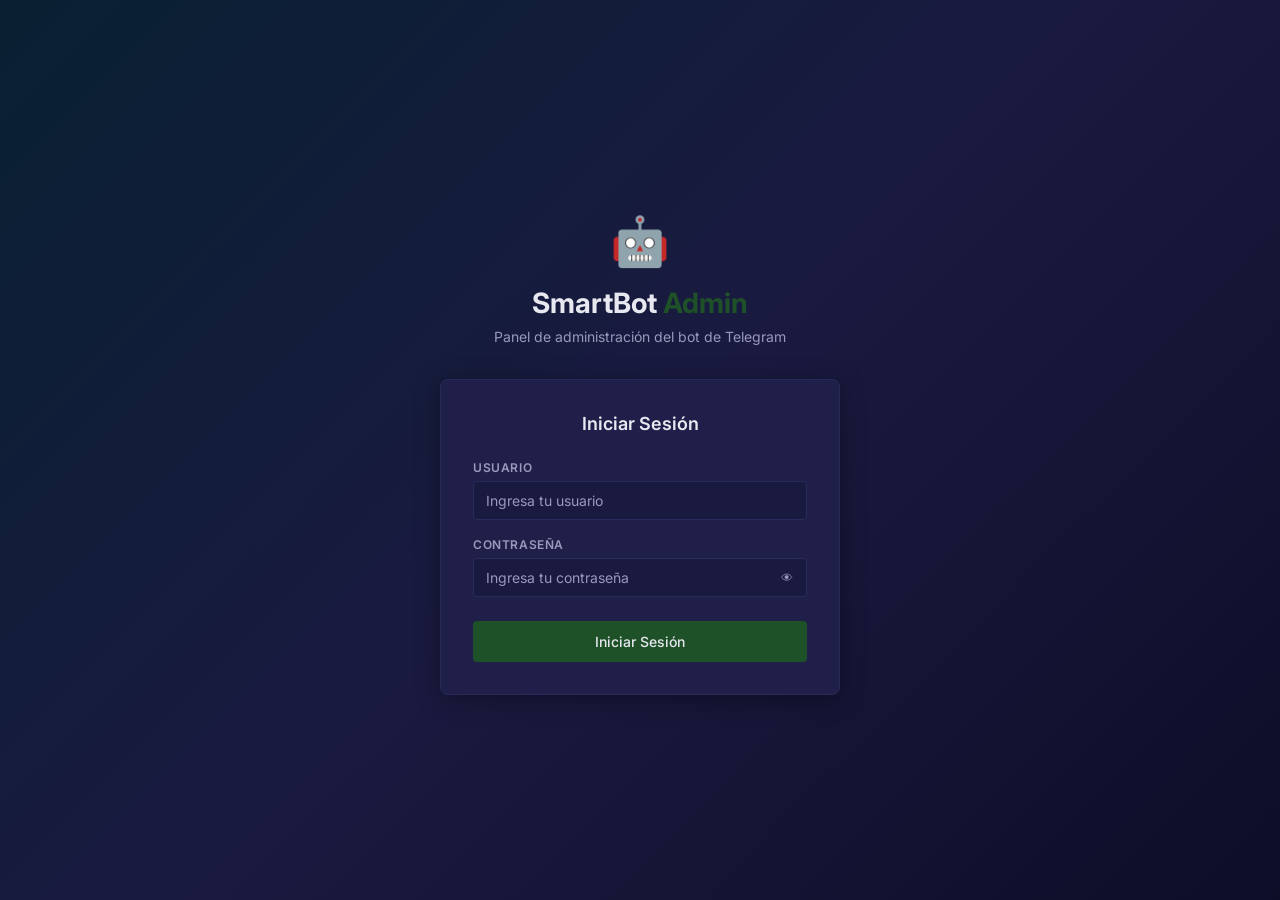
<file: smartbot-frontend/index.html>
<!DOCTYPE html>
<html lang="es">
<head>
  <meta charset="UTF-8">
  <meta name="viewport" content="width=device-width, initial-scale=1.0">
  <title>SmartBot Admin — Iniciar Sesión</title>
  <link rel="preconnect" href="https://fonts.googleapis.com">
  <link rel="preconnect" href="https://fonts.gstatic.com" crossorigin>
  <link href="https://fonts.googleapis.com/css2?family=Inter:wght@400;500;600;700&display=swap" rel="stylesheet">
  <link rel="stylesheet" href="css/variables.css">
  <link rel="stylesheet" href="css/base.css">
  <link rel="stylesheet" href="css/components.css">
  <link rel="stylesheet" href="css/pages.css">
</head>
<body>
  <div class="login-page">
    <div class="login-brand">
      <div class="login-brand__icon">🤖</div>
      <h1>SmartBot <span style="color: var(--color-accent)">Admin</span></h1>
      <p>Panel de administración del bot de Telegram</p>
    </div>

    <div class="login-card">
      <h2>Iniciar Sesión</h2>
      <div id="login-error" class="login-error hidden"></div>
      <form id="login-form">
        <div class="form-group">
          <label for="username">Usuario</label>
          <input type="text" id="username" name="username" class="form-control"
                 placeholder="Ingresa tu usuario" required autocomplete="username">
        </div>
        <div class="form-group">
          <label for="password">Contraseña</label>
          <div class="input-group">
            <input type="password" id="password" name="password" class="form-control"
                   placeholder="Ingresa tu contraseña" required autocomplete="current-password">
            <button type="button" class="toggle-password" id="toggle-password" aria-label="Mostrar contraseña">👁</button>
          </div>
        </div>
        <button type="submit" class="btn btn--primary" id="btn-login">Iniciar Sesión</button>
      </form>
    </div>
  </div>

  <div id="loader" class="loader hidden">
    <div class="loader__spinner"></div>
  </div>

  <script type="module" src="js/auth.js"></script>
</body>
</html>
</file>
<file: smartbot-frontend/css/variables.css>
:root {
  --color-primary: #1A1A40;
  --color-secondary: #4C0027;
  --color-accent: #1E5128;
  --color-dark: #082032;
  --color-surface: #1f1f4a;
  --color-border: #2a2a5a;
  --color-text-primary: #e8e8f0;
  --color-text-secondary: #9999bb;
  --color-danger: #7a0038;
  --color-success: #2a6e3a;
  --color-warning: #8a6a00;

  --sidebar-width: 240px;
  --topbar-height: 56px;
  --radius: 8px;
  --radius-sm: 4px;
  --shadow: 0 4px 24px rgba(0, 0, 0, 0.35);
  --transition: 0.2s ease;

  --font-family: 'Inter', system-ui, -apple-system, sans-serif;
  --font-size-base: 14px;
  --font-size-sm: 12px;
  --font-size-lg: 20px;
  --font-size-xl: 28px;

  --spacing-xs: 4px;
  --spacing-sm: 8px;
  --spacing-md: 16px;
  --spacing-lg: 24px;
  --spacing-xl: 32px;
}
</file>
<file: smartbot-frontend/css/base.css>
*, *::before, *::after {
  box-sizing: border-box;
  margin: 0;
  padding: 0;
}

html {
  font-size: var(--font-size-base);
  -webkit-font-smoothing: antialiased;
}

body {
  font-family: var(--font-family);
  background-color: var(--color-primary);
  color: var(--color-text-primary);
  line-height: 1.5;
  min-height: 100vh;
}

a {
  color: inherit;
  text-decoration: none;
}

button {
  font-family: inherit;
  cursor: pointer;
  border: none;
  background: none;
}

input, textarea, select {
  font-family: inherit;
  font-size: inherit;
}

.hidden {
  display: none !important;
}

h1, h2, h3 {
  font-weight: 600;
  line-height: 1.3;
}

h1 { font-size: var(--font-size-lg); }
h2 { font-size: 16px; }
h3 { font-size: 15px; }

p { color: var(--color-text-secondary); }

.sr-only {
  position: absolute;
  width: 1px;
  height: 1px;
  padding: 0;
  margin: -1px;
  overflow: hidden;
  clip: rect(0, 0, 0, 0);
  border: 0;
}
</file>
<file: smartbot-frontend/css/components.css>
/* Buttons */
.btn {
  display: inline-flex;
  align-items: center;
  justify-content: center;
  gap: var(--spacing-sm);
  padding: 8px 16px;
  border-radius: var(--radius-sm);
  font-size: var(--font-size-base);
  font-weight: 500;
  transition: opacity var(--transition), background var(--transition);
  white-space: nowrap;
}

.btn:disabled {
  opacity: 0.5;
  cursor: not-allowed;
}

.btn--primary {
  background-color: var(--color-accent);
  color: var(--color-text-primary);
}

.btn--primary:hover:not(:disabled) {
  opacity: 0.9;
}

.btn--secondary {
  background-color: var(--color-border);
  color: var(--color-text-primary);
}

.btn--secondary:hover:not(:disabled) {
  opacity: 0.85;
}

.btn--danger {
  background-color: var(--color-danger);
  color: var(--color-text-primary);
}

.btn--danger:hover:not(:disabled) {
  background-color: var(--color-secondary);
}

.btn--ghost {
  background: transparent;
  border: 1px solid var(--color-border);
  color: var(--color-text-secondary);
}

.btn--ghost:hover:not(:disabled) {
  border-color: var(--color-accent);
  color: var(--color-text-primary);
}

.btn--sm {
  padding: 4px 10px;
  font-size: var(--font-size-sm);
}

.btn--icon {
  padding: 6px 8px;
}

/* Cards */
.card {
  background-color: var(--color-surface);
  border: 1px solid var(--color-border);
  border-radius: var(--radius);
  padding: var(--spacing-lg);
}

.card + .card {
  margin-top: var(--spacing-md);
}

.card__title {
  font-size: 13px;
  font-weight: 600;
  text-transform: uppercase;
  letter-spacing: 0.05em;
  color: var(--color-text-secondary);
  margin-bottom: var(--spacing-sm);
}

.card__value {
  font-size: var(--font-size-xl);
  font-weight: 700;
  color: var(--color-text-primary);
}

.kpi-grid {
  display: grid;
  grid-template-columns: repeat(4, 1fr);
  gap: var(--spacing-md);
  margin-bottom: var(--spacing-lg);
}

@media (max-width: 1024px) {
  .kpi-grid { grid-template-columns: repeat(2, 1fr); }
}

@media (max-width: 480px) {
  .kpi-grid { grid-template-columns: 1fr; }
}

/* Forms */
.form-group {
  margin-bottom: var(--spacing-md);
}

.form-group label {
  display: block;
  font-size: var(--font-size-sm);
  font-weight: 600;
  text-transform: uppercase;
  letter-spacing: 0.05em;
  color: var(--color-text-secondary);
  margin-bottom: var(--spacing-xs);
}

.form-group .form-error {
  color: #ff6b8a;
  font-size: var(--font-size-sm);
  margin-top: var(--spacing-xs);
}

.form-control {
  width: 100%;
  padding: 10px 12px;
  background-color: var(--color-primary);
  border: 1px solid var(--color-border);
  border-radius: var(--radius-sm);
  color: var(--color-text-primary);
  transition: border-color var(--transition);
}

.form-control:focus {
  outline: none;
  border-color: var(--color-accent);
}

.form-control::placeholder {
  color: var(--color-text-secondary);
}

textarea.form-control {
  resize: vertical;
  min-height: 80px;
}

.input-group {
  position: relative;
}

.input-group .toggle-password {
  position: absolute;
  right: 10px;
  top: 50%;
  transform: translateY(-50%);
  color: var(--color-text-secondary);
  font-size: var(--font-size-sm);
  padding: 4px;
}

.input-group .toggle-password:hover {
  color: var(--color-text-primary);
}

.input-group .form-control {
  padding-right: 40px;
}

/* Toggle switch */
.toggle {
  position: relative;
  display: inline-block;
  width: 44px;
  height: 24px;
}

.toggle input {
  opacity: 0;
  width: 0;
  height: 0;
}

.toggle__slider {
  position: absolute;
  inset: 0;
  background-color: var(--color-border);
  border-radius: 24px;
  cursor: pointer;
  transition: background var(--transition);
}

.toggle__slider::before {
  content: '';
  position: absolute;
  width: 18px;
  height: 18px;
  left: 3px;
  bottom: 3px;
  background: var(--color-text-primary);
  border-radius: 50%;
  transition: transform var(--transition);
}

.toggle input:checked + .toggle__slider {
  background-color: var(--color-accent);
}

.toggle input:checked + .toggle__slider::before {
  transform: translateX(20px);
}

/* Tables */
.table-wrapper {
  overflow-x: auto;
  border: 1px solid var(--color-border);
  border-radius: var(--radius);
}

table {
  width: 100%;
  border-collapse: collapse;
  font-size: var(--font-size-base);
}

thead {
  background-color: var(--color-dark);
}

th {
  padding: 12px 16px;
  text-align: left;
  font-size: var(--font-size-sm);
  font-weight: 600;
  text-transform: uppercase;
  letter-spacing: 0.05em;
  color: var(--color-text-secondary);
  border-bottom: 1px solid var(--color-border);
  white-space: nowrap;
}

td {
  padding: 12px 16px;
  border-bottom: 1px solid var(--color-border);
  color: var(--color-text-primary);
  vertical-align: middle;
}

tbody tr:last-child td {
  border-bottom: none;
}

tbody tr:hover {
  background-color: rgba(255, 255, 255, 0.02);
}

.td-actions {
  display: flex;
  gap: var(--spacing-xs);
  white-space: nowrap;
}

.td-truncate {
  max-width: 280px;
  overflow: hidden;
  text-overflow: ellipsis;
  white-space: nowrap;
}

.empty-state {
  text-align: center;
  padding: var(--spacing-xl);
  color: var(--color-text-secondary);
}

/* Badges */
.badge {
  display: inline-block;
  padding: 2px 8px;
  border-radius: 12px;
  font-size: 11px;
  font-weight: 600;
  text-transform: uppercase;
  letter-spacing: 0.04em;
}

.badge--success {
  background-color: var(--color-success);
  color: #fff;
}

.badge--danger {
  background-color: var(--color-danger);
  color: #fff;
}

.badge--warning {
  background-color: var(--color-warning);
  color: #fff;
}

/* Modal */
.modal {
  position: fixed;
  inset: 0;
  z-index: 1000;
  display: flex;
  align-items: center;
  justify-content: center;
  padding: var(--spacing-md);
}

.modal__overlay {
  position: absolute;
  inset: 0;
  background: rgba(0, 0, 0, 0.6);
}

.modal__box {
  position: relative;
  background-color: var(--color-surface);
  border: 1px solid var(--color-border);
  border-radius: var(--radius);
  width: 100%;
  max-width: 520px;
  max-height: 90vh;
  overflow-y: auto;
  box-shadow: var(--shadow);
}

.modal__header {
  display: flex;
  align-items: center;
  justify-content: space-between;
  padding: var(--spacing-md) var(--spacing-lg);
  border-bottom: 1px solid var(--color-border);
}

.modal__header h3 {
  font-size: 16px;
}

.modal__close {
  color: var(--color-text-secondary);
  font-size: 22px;
  line-height: 1;
  padding: 4px;
}

.modal__close:hover {
  color: var(--color-text-primary);
}

.modal__body {
  padding: var(--spacing-lg);
}

.modal__footer {
  display: flex;
  justify-content: flex-end;
  gap: var(--spacing-sm);
  padding: var(--spacing-md) var(--spacing-lg);
  border-top: 1px solid var(--color-border);
}

/* Toast */
.toast-container {
  position: fixed;
  bottom: var(--spacing-lg);
  right: var(--spacing-lg);
  z-index: 2000;
  display: flex;
  flex-direction: column;
  gap: var(--spacing-sm);
  pointer-events: none;
}

.toast {
  padding: 12px 20px;
  border-radius: var(--radius-sm);
  font-size: var(--font-size-base);
  color: #fff;
  box-shadow: var(--shadow);
  animation: toast-in 0.3s ease;
  pointer-events: auto;
  max-width: 360px;
}

.toast--success { background-color: var(--color-success); }
.toast--error { background-color: var(--color-danger); }
.toast--warning { background-color: var(--color-warning); }

@keyframes toast-in {
  from { opacity: 0; transform: translateY(10px); }
  to { opacity: 1; transform: translateY(0); }
}

/* Loader */
.loader {
  position: fixed;
  inset: 0;
  background: rgba(8, 32, 50, 0.6);
  display: flex;
  align-items: center;
  justify-content: center;
  z-index: 1500;
}

.loader__spinner {
  width: 40px;
  height: 40px;
  border: 3px solid var(--color-border);
  border-top-color: var(--color-accent);
  border-radius: 50%;
  animation: spin 0.8s linear infinite;
}

@keyframes spin {
  to { transform: rotate(360deg); }
}

/* Filters bar */
.filters-bar {
  display: flex;
  flex-wrap: wrap;
  gap: var(--spacing-md);
  align-items: flex-end;
  padding: var(--spacing-md);
  background-color: var(--color-surface);
  border: 1px solid var(--color-border);
  border-radius: var(--radius);
  margin-bottom: var(--spacing-md);
}

.filters-bar .form-group {
  margin-bottom: 0;
  flex: 1;
  min-width: 140px;
}

.filters-bar .checkbox-group {
  display: flex;
  align-items: center;
  gap: var(--spacing-sm);
  padding-bottom: 10px;
}

.filters-bar .checkbox-group label {
  text-transform: none;
  font-size: var(--font-size-base);
  margin-bottom: 0;
  cursor: pointer;
}

/* Pagination */
.pagination {
  display: flex;
  align-items: center;
  justify-content: space-between;
  margin-top: var(--spacing-md);
  color: var(--color-text-secondary);
  font-size: var(--font-size-sm);
}

.pagination__controls {
  display: flex;
  gap: var(--spacing-sm);
}

/* Result panel */
.result-panel {
  margin-top: var(--spacing-md);
  padding: var(--spacing-md);
  border-radius: var(--radius);
  border: 1px solid var(--color-border);
}

.result-panel--success {
  background-color: rgba(42, 110, 58, 0.15);
  border-color: var(--color-success);
}

.result-panel--error {
  background-color: rgba(122, 0, 56, 0.15);
  border-color: var(--color-danger);
}

.result-panel p {
  color: var(--color-text-primary);
  margin-top: var(--spacing-sm);
}

/* Config row */
.config-row {
  display: flex;
  flex-direction: column;
  gap: var(--spacing-sm);
}

.config-row__header {
  display: flex;
  align-items: center;
  justify-content: space-between;
  gap: var(--spacing-md);
}

.config-row__desc {
  font-size: var(--font-size-sm);
  color: var(--color-text-secondary);
}

.config-row__actions {
  display: flex;
  justify-content: flex-end;
  margin-top: var(--spacing-sm);
}

.grid-2 {
  display: grid;
  grid-template-columns: 1fr 1fr;
  gap: var(--spacing-md);
}

@media (max-width: 768px) {
  .grid-2 { grid-template-columns: 1fr; }
}
</file>
<file: smartbot-frontend/css/pages.css>
/* Login page */
.login-page {
  min-height: 100vh;
  display: flex;
  flex-direction: column;
  align-items: center;
  justify-content: center;
  padding: var(--spacing-lg);
  background: linear-gradient(135deg, var(--color-dark) 0%, var(--color-primary) 50%, #0d0d28 100%);
}

.login-brand {
  text-align: center;
  margin-bottom: var(--spacing-xl);
}

.login-brand__icon {
  font-size: 48px;
  margin-bottom: var(--spacing-sm);
}

.login-brand h1 {
  font-size: 28px;
  font-weight: 700;
}

.login-brand p {
  margin-top: var(--spacing-xs);
  font-size: var(--font-size-base);
}

.login-card {
  width: 100%;
  max-width: 400px;
  background-color: var(--color-surface);
  border: 1px solid var(--color-border);
  border-radius: var(--radius);
  padding: var(--spacing-xl);
  box-shadow: var(--shadow);
}

.login-card h2 {
  font-size: 18px;
  margin-bottom: var(--spacing-lg);
  text-align: center;
}

.login-error {
  background-color: rgba(122, 0, 56, 0.2);
  border: 1px solid var(--color-danger);
  color: #ff8fab;
  padding: var(--spacing-sm) var(--spacing-md);
  border-radius: var(--radius-sm);
  font-size: var(--font-size-sm);
  margin-bottom: var(--spacing-md);
  text-align: center;
}

.login-card .btn--primary {
  width: 100%;
  padding: 12px;
  margin-top: var(--spacing-sm);
}

/* Dashboard sections */
.section {
  animation: fade-in 0.2s ease;
}

@keyframes fade-in {
  from { opacity: 0; }
  to { opacity: 1; }
}

.section-block {
  margin-bottom: var(--spacing-lg);
}

.section-block__title {
  font-size: 15px;
  font-weight: 600;
  margin-bottom: var(--spacing-md);
  color: var(--color-text-primary);
}

/* Bot management subsections */
.bot-subsection {
  margin-bottom: var(--spacing-lg);
}

.bot-subsection h3 {
  margin-bottom: var(--spacing-md);
  padding-bottom: var(--spacing-sm);
  border-bottom: 1px solid var(--color-border);
}

.webhook-info {
  margin-top: var(--spacing-md);
}

.webhook-info table {
  font-size: var(--font-size-sm);
}
</file>
<file: smartbot-frontend/css/layout.css>
.app-layout {
  display: grid;
  grid-template-columns: var(--sidebar-width) 1fr;
  min-height: 100vh;
}

.sidebar {
  background-color: var(--color-dark);
  display: flex;
  flex-direction: column;
  position: sticky;
  top: 0;
  height: 100vh;
  border-right: 1px solid var(--color-border);
  z-index: 100;
}

.sidebar__brand {
  padding: var(--spacing-lg);
  font-size: 18px;
  font-weight: 700;
  color: var(--color-text-primary);
  border-bottom: 1px solid var(--color-border);
  letter-spacing: -0.02em;
}

.sidebar__brand span {
  color: var(--color-accent);
}

.sidebar__nav {
  flex: 1;
  padding: var(--spacing-md) 0;
  display: flex;
  flex-direction: column;
  gap: 2px;
}

.sidebar__nav a {
  display: flex;
  align-items: center;
  gap: var(--spacing-sm);
  padding: 10px var(--spacing-lg);
  color: var(--color-text-secondary);
  font-size: var(--font-size-base);
  transition: background var(--transition), color var(--transition);
  border-left: 3px solid transparent;
}

.sidebar__nav a:hover {
  background-color: var(--color-primary);
  color: var(--color-text-primary);
}

.sidebar__nav a.active {
  background-color: var(--color-primary);
  color: var(--color-text-primary);
  border-left-color: var(--color-accent);
}

.sidebar__footer {
  padding: var(--spacing-md) var(--spacing-lg);
  border-top: 1px solid var(--color-border);
}

.main-content {
  display: flex;
  flex-direction: column;
  min-height: 100vh;
  overflow: hidden;
}

.topbar {
  height: var(--topbar-height);
  background-color: var(--color-dark);
  border-bottom: 1px solid var(--color-border);
  display: flex;
  align-items: center;
  gap: var(--spacing-md);
  padding: 0 var(--spacing-lg);
  position: sticky;
  top: 0;
  z-index: 50;
}

.sidebar-toggle {
  display: none;
  color: var(--color-text-primary);
  font-size: 20px;
  padding: var(--spacing-sm);
  border-radius: var(--radius-sm);
}

.sidebar-toggle:hover {
  background-color: var(--color-primary);
}

.content-area {
  flex: 1;
  padding: var(--spacing-lg);
  overflow-y: auto;
}

.section-header {
  display: flex;
  align-items: center;
  justify-content: space-between;
  margin-bottom: var(--spacing-lg);
  flex-wrap: wrap;
  gap: var(--spacing-md);
}

.section-header h2 {
  font-size: var(--font-size-lg);
  color: var(--color-text-primary);
}

.section-actions {
  display: flex;
  align-items: center;
  gap: var(--spacing-sm);
  flex-wrap: wrap;
}

@media (max-width: 768px) {
  .app-layout {
    grid-template-columns: 1fr;
  }

  .sidebar {
    position: fixed;
    left: 0;
    transform: translateX(-100%);
    transition: transform var(--transition);
    width: var(--sidebar-width);
  }

  .sidebar.open {
    transform: translateX(0);
  }

  .sidebar-toggle {
    display: block;
  }

  .sidebar-overlay {
    display: none;
    position: fixed;
    inset: 0;
    background: rgba(0, 0, 0, 0.5);
    z-index: 99;
  }

  .sidebar-overlay.visible {
    display: block;
  }
}
</file>
